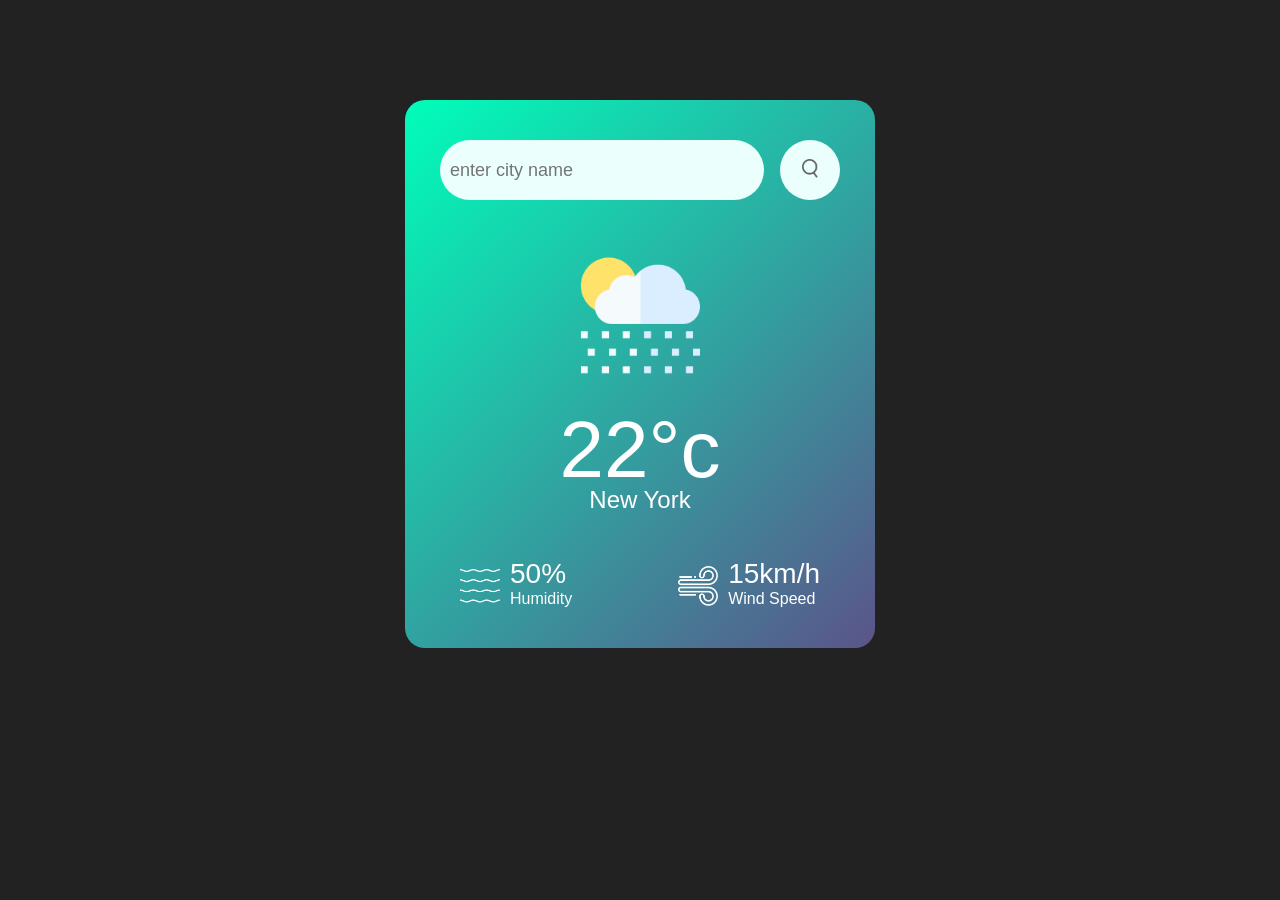
<file: index.html>
<!doctype html>
<html lang="en">
  <head>
    <meta charset="UTF-8" />
    <meta name="viewport" content="width=device-width, initial-scale=1.0" />
    <title>Weather App</title>
    <link rel="stylesheet" href="style.css" />
    <link rel="stylesheet" href="script.js" />
  </head>
  <body>
    <div class="card">
      <div class="search">
        <input type="text" placeholder="enter city name" spellcheck="false" />
        <button><img src="weather-app-img/search.png" /></button>
      </div>
      <div class="weather">
        <img src="weather-app-img/rain.png" class="weather-icon" />
        <h1 class="temp">22°c</h1>
        <h2 class="city">New York</h2>
        <div class="details">
          <div class="col">
            <img src="weather-app-img/humidity.png" />
            <div>
              <p class="humidity">50%</p>
              <p>Humidity</p>
            </div>
          </div>
          <div class="col">
            <img src="weather-app-img/wind.png" />
            <div>
              <p class="wind">15km/h</p>
              <p>Wind Speed</p>
            </div>
          </div>
        </div>
      </div>
    </div>

    <script>
      const apiKey = "657eb8d31adb40148c3152524262210";
      const apiUrl =
        "https://api.weatherapi.com/v1/current.json?key=657eb8d31adb40148c3152524262210&q=Lucknow&aqi=yes";

      async function checkWeather() {
        const response = await fetch(apiUrl + `&appid=${apikey}`);
        var data = await response.json();
        console.log(data);
      }

      checkWeather();
    </script>
  </body>
</html>
</file>
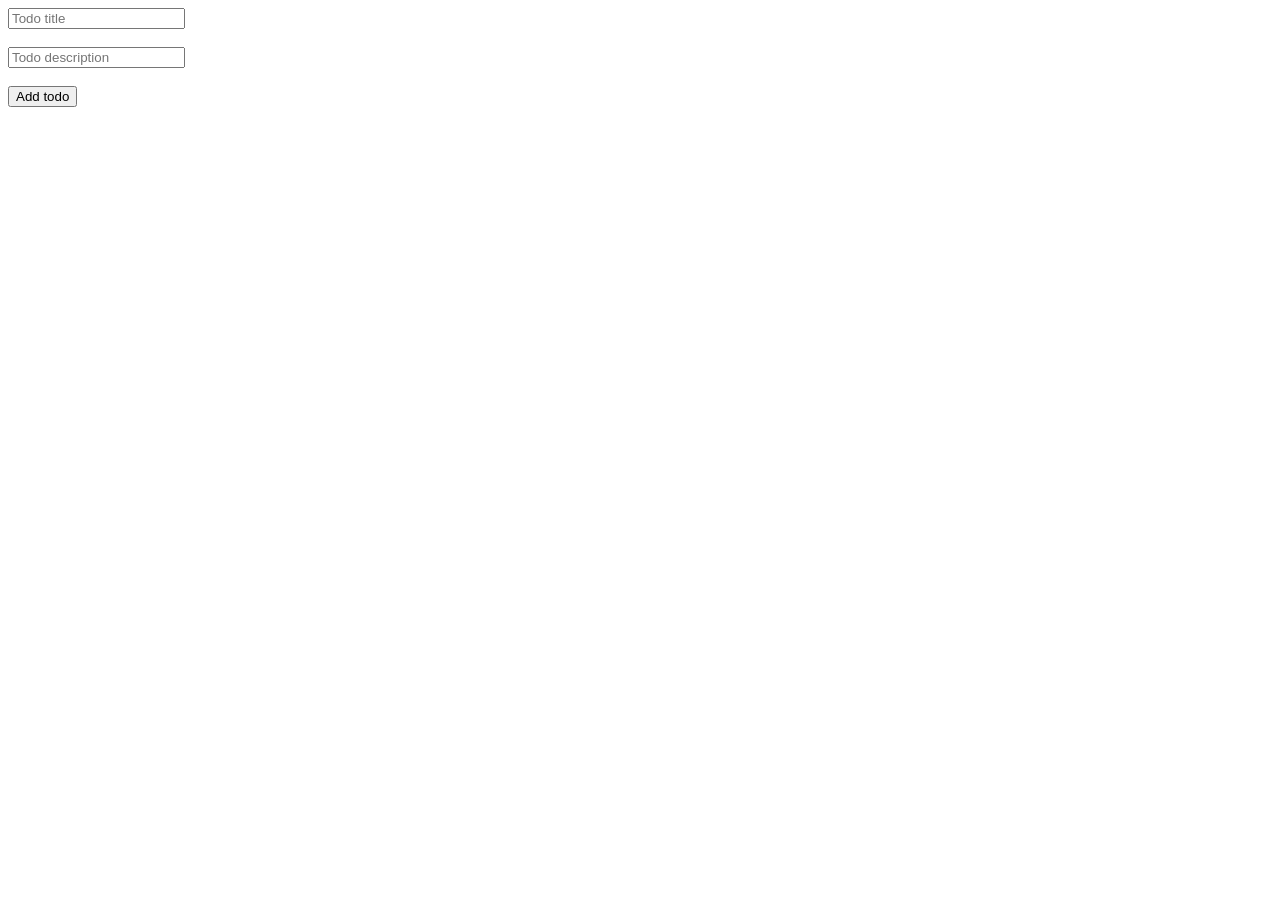
<file: assignments-master/week-4/index.html>
<!DOCTYPE html>
<html>

<head>
  <script>
    let globalId = 1;
    let todoState = [];
    let oldTodoState = [];

    function addTodoToDom() {
      
    }

    function removeTodoFromDom(todo) {
      
    }

    function updateTodoInDom(oldTodo, newTodo) {
        
    }

    function updateState(newTodos) {
      // calculate the diff b/w newTodos and oldTodos.
      // More specifically, find out what todos are - 
      // 1. added
      // 2. deleted
      // 3. updated
      const added = [];
      const deleted = [];
      const updated = [];
      // calculate these 3 arrays
      // call addTodo, removeTodo, updateTodo functions on each of the
      // elements
      oldTodoState = newTodos;
    }

    function addTodo() {
      const title = document.getElementById("title").value;
      const description = document.getElementById("description").value;
      todoState.push({
        title: title,
        description: description,
        id: globalId++,
      })
      updateState(todoState);
    }
  </script>
</head>

<body>
  <input type="text" id="title" placeholder="Todo title"></input> <br /><br />
  <input type="text" id="description" placeholder="Todo description"></input> <br /><br />
  <button onclick="addTodo()">Add todo</button>
  <br /> <br />

  <div id="todos">

  </div>
</body>

</html>
</file>
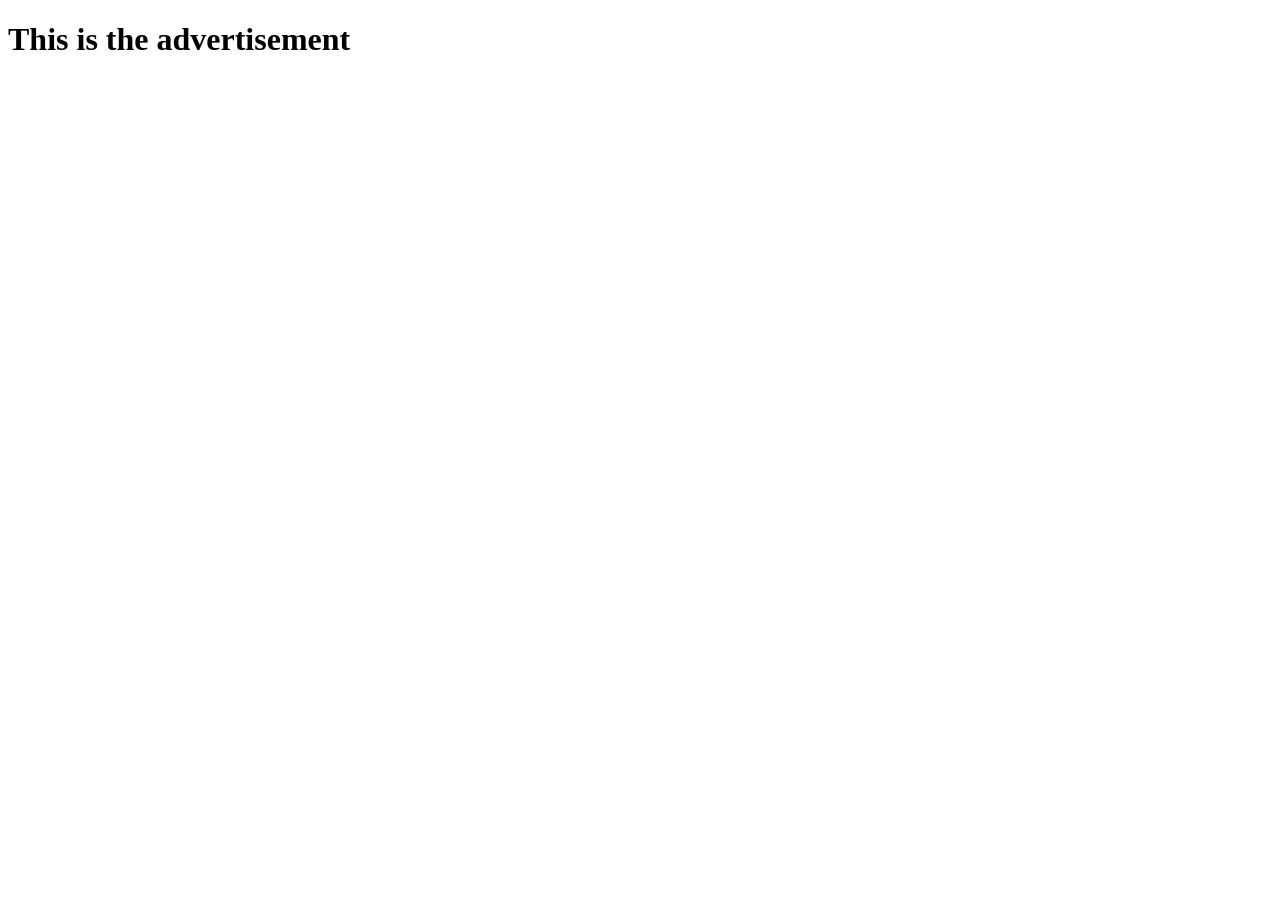
<file: HTML/ads.html>
<!DOCTYPE html>
<html lang="en">
<head>
    <meta charset="UTF-8">
    <meta name="viewport" content="width=device-width, initial-scale=1.0">
    <title>Document</title>
</head>
<body>
    <h1>This is the advertisement </h1>
</body>
</html>
</file>
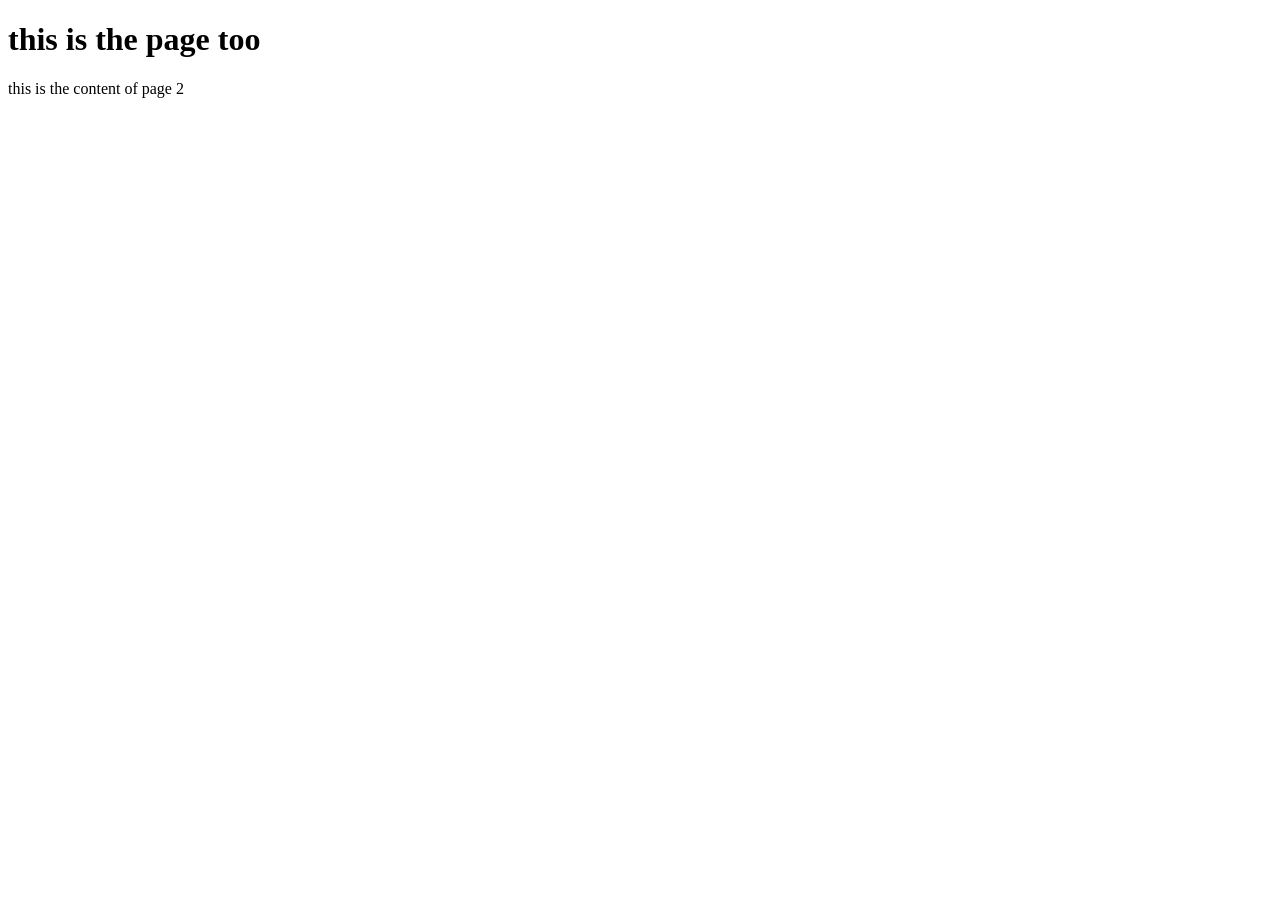
<file: HTML/index2.html>
<!DOCTYPE html>
<html lang="en">
<head>
    <meta charset="UTF-8">
    <meta name="viewport" content="width=, initial-scale=1.0">
    <title>Document</title>
</head>
<body>
<h1>this is the page too </h1>
<p> this is the content of page 2 </p>
</body>
</html>
</file>
<file: style.css>
* {
  margin: 0;
  padding: 0;
  font-family: "Poppins", sans-serif;
  box-sizing: border-box;
}
body {
  background: #222;
}

.card {
  width: 90%;
  max-width: 470px;
  background: linear-gradient(135deg, #00feba, #5b548a);
  color: #fff;
  margin: 100px auto 0;
  border-radius: 20px;
  padding: 40px 35px;
  text-align: center;
}
.search {
  width: 100%;
  display: flex;
  align-items: center;
  justify-content: space-between;
}
.search input {
  border: 0;
  outline: 0;
  background: #ebfffc;
  color: #555;
  padding: 10px;
  height: 60px;
  border-radius: 30px;
  flex: 1;
  margin-right: 16px;
  font-size: 18px;
}
.search button {
  border: 0;
  outline: 0;
  background: #ebfffc;
  border-radius: 50%;
  width: 60px;
  height: 60px;
  cursor: pointer;
}
.search button img {
  width: 16px;
}
.weather-icon {
  width: 170px;
  margin-top: 30px;
}
.weather h1 {
  font-size: 80px;
  font-weight: 500;
}
.weather h2 {
  font_size: 45px;
  font-weight: 400;
  margin-top: -10px;
}
.details {
  display: flex;
  align-items: center;
  justify-content: space-between;
  padding: 0 20px;
  margin-top: 50px;
}
.col {
  display: flex;
  align-items: center;
  text-align: left;
}
.col img {
  width: 40px;
  margin-right: 10px;
}

.humidity,
.wind {
  font-size: 28px;
  margin-top: -6px;
}
</file>
